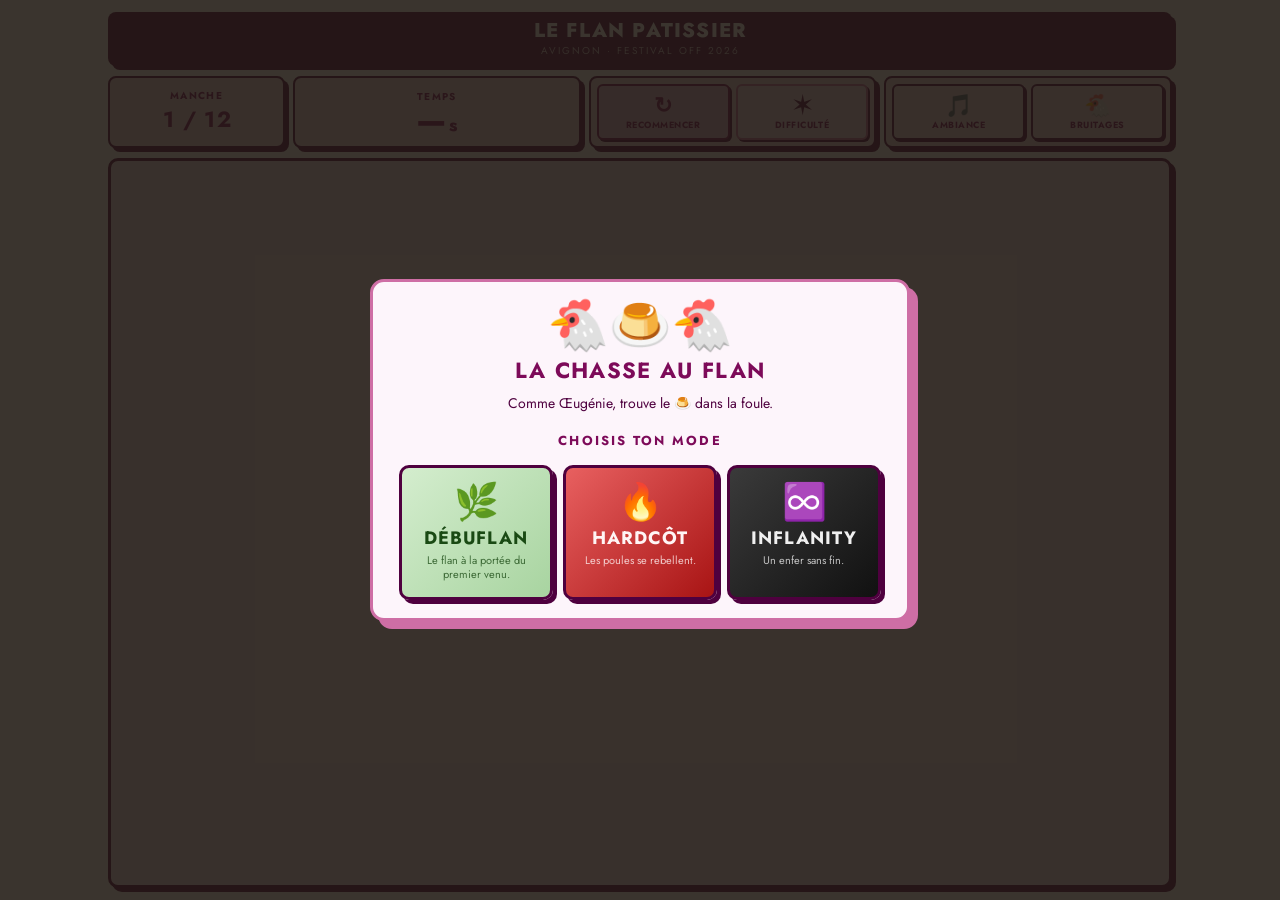
<file: chasse-au-flan.html>
<!doctype html>
<html lang="fr">
<head>
<meta charset="utf-8" />
<meta name="viewport" content="width=device-width, initial-scale=1" />
<title>La Chasse au Flan</title>
<link rel="stylesheet" href="style.css?v=7" />
</head>
<body class="chasse-body">
<main class="stage stage-chasse">

  <header class="chasse-title">
    <div class="ct-line1" id="ch-title-line1"></div>
    <div class="ct-line2" id="ch-title-line2"></div>
  </header>

  <section class="chasse-hud">
    <div class="ch-block">
      <span class="ch-lbl" id="ch-round-label"></span>
      <span class="ch-val"><span id="ch-round">1</span><span id="ch-round-sep"> / <span id="ch-round-total"></span></span></span>
    </div>
    <div class="ch-block big timer" id="ch-timer-block">
      <span class="ch-lbl" id="ch-time-label"></span>
      <span class="ch-val timer-val"><span id="ch-time">—</span><span class="unit" id="ch-time-unit"></span></span>
    </div>
    <div class="ch-block ch-restart-block">
      <button id="restart-btn" class="audio-btn restart-btn-ingame" title="" aria-label="">
        <span class="audio-icon">↻</span>
        <span class="audio-lbl" id="restart-btn-label"></span>
      </button>
      <button id="mode-btn" class="audio-btn mode-btn-ingame" title="" aria-label="">
        <span class="audio-icon">✶</span>
        <span class="audio-lbl" id="mode-btn-label"></span>
      </button>
    </div>
    <div class="ch-block ch-audio-block">
      <button id="ambience-toggle" class="audio-btn" title="" aria-label="" aria-pressed="false">
        <span class="audio-icon">🎵</span>
        <span class="audio-lbl" id="ambience-btn-label"></span>
      </button>
      <button id="sfx-toggle" class="audio-btn" title="" aria-label="" aria-pressed="false">
        <span class="audio-icon">🐔</span>
        <span class="audio-lbl" id="sfx-btn-label"></span>
      </button>
    </div>
  </section>

  <section class="chasse-grid-wrap">
    <div class="chasse-grid" id="ch-grid"></div>
  </section>

  <div class="ch-transition" id="ch-transition"></div>

  <div class="ch-overlay" id="ch-overlay">
    <!-- INTRO -->
    <div class="ch-screen" id="ch-intro">
      <div class="ch-emoji-big">🐔🍮🐔</div>
      <h2 id="intro-title"></h2>
      <p class="ch-lead-short" id="intro-lead"></p>
      <div class="mode-picker">
        <h3 class="mp-title" id="intro-mode-title"></h3>
        <div class="mode-cards">
          <button class="mode-card mc-beginner" data-mode="beginner">
            <div class="mc-icon">🌿</div>
            <div class="mc-info">
              <div class="mc-label" id="mode-beginner-label"></div>
              <div class="mc-sub" id="mode-beginner-sub"></div>
            </div>
          </button>
          <button class="mode-card mc-hardcore" data-mode="hardcore">
            <div class="mc-icon">🔥</div>
            <div class="mc-info">
              <div class="mc-label" id="mode-hardcore-label"></div>
              <div class="mc-sub" id="mode-hardcore-sub"></div>
            </div>
          </button>
          <button class="mode-card mc-infinity" data-mode="infinity">
            <div class="mc-icon">♾️</div>
            <div class="mc-info">
              <div class="mc-label" id="mode-infinity-label"></div>
              <div class="mc-sub" id="mode-infinity-sub"></div>
            </div>
          </button>
        </div>
      </div>
    </div>

    <!-- WIN -->
    <div class="ch-screen" id="ch-win" hidden>
      <div class="ch-emoji-big celebrate">🍮✨</div>
      <h2 id="win-title"></h2>
      <p class="ch-big" id="win-subtitle"></p>
      <div class="ch-invite">
        <div class="invite-line1" id="win-invite-line1"></div>
        <div class="invite-title" id="win-invite-title"></div>
        <div class="invite-meta" id="win-invite-meta"></div>
        <a class="invite-book-btn" href="https://leflanpatissier.fr/billetterie" target="_blank" rel="noopener">Réserver</a>
        <div class="invite-hint" id="win-invite-hint"></div>
      </div>
      <div class="mode-picker">
        <h3 class="mp-title" id="win-mode-title"></h3>
        <div class="mode-cards">
          <button class="mode-card mc-beginner" data-mode="beginner" data-from="win">
            <div class="mc-icon">🌿</div>
            <div class="mc-info"><div class="mc-label" id="mode-win-beginner-label"></div></div>
          </button>
          <button class="mode-card mc-hardcore" data-mode="hardcore" data-from="win">
            <div class="mc-icon">🔥</div>
            <div class="mc-info"><div class="mc-label" id="mode-win-hardcore-label"></div></div>
          </button>
          <button class="mode-card mc-infinity" data-mode="infinity" data-from="win">
            <div class="mc-icon">♾️</div>
            <div class="mc-info"><div class="mc-label" id="mode-win-infinity-label"></div></div>
          </button>
        </div>
      </div>
    </div>

    <!-- LOSE -->
    <div class="ch-screen" id="ch-lose" hidden>
      <div class="ch-emoji-big sad" id="ch-lose-emoji">😶</div>
      <h2 id="ch-lose-title"></h2>
      <p class="ch-big" id="ch-lose-msg"></p>
      <div class="ch-invite consolation">
        <div class="invite-line1" id="lose-invite-line1"></div>
        <div class="invite-title" id="lose-invite-title"></div>
        <div class="invite-meta" id="lose-invite-meta"></div>
        <a class="invite-book-btn" href="https://leflanpatissier.fr/billetterie" target="_blank" rel="noopener">Réserver</a>
        <div class="invite-hint" id="lose-invite-hint"></div>
      </div>
      <div class="mode-picker">
        <h3 class="mp-title" id="lose-mode-title"></h3>
        <div class="mode-cards">
          <button class="mode-card mc-beginner" data-mode="beginner" data-from="lose">
            <div class="mc-icon">🌿</div>
            <div class="mc-info"><div class="mc-label" id="mode-lose-beginner-label"></div></div>
          </button>
          <button class="mode-card mc-hardcore" data-mode="hardcore" data-from="lose">
            <div class="mc-icon">🔥</div>
            <div class="mc-info"><div class="mc-label" id="mode-lose-hardcore-label"></div></div>
          </button>
          <button class="mode-card mc-infinity" data-mode="infinity" data-from="lose">
            <div class="mc-icon">♾️</div>
            <div class="mc-info"><div class="mc-label" id="mode-lose-infinity-label"></div></div>
          </button>
        </div>
      </div>
    </div>
  </div>

</main>
<script src="js/audio.js?v=7"></script>
<script src="js/wordings.js?v=7"></script>
<script src="js/chasse.js?v=7"></script>
</body>
</html>
</file>
<file: style.css>
@import url('https://fonts.googleapis.com/css2?family=Jost:wght@300;400;500;600;700;800;900&display=swap');

:root {
  /* Fond */
  --paper:   #fdf5fb;   /* blanc rosé très pâle */
  --paper-2: #f3e2ef;   /* rose pâle (blocs HUD, fonds secondaires) */
  --paper-3: #e5c6dc;   /* rose moyen (bordures subtiles) */

  /* Encre / texte */
  --ink:      #4f003f;  /* violet foncé */
  --ink-soft: #7d0a59;  /* violet moyen */

  /* Accent rose */
  --rose:      #ce6ea5; /* rose principal */
  --rose-soft: #f0d5e9; /* rose très pâle */
  --rose-mid:  #e2b5d4; /* rose pâle médium */
  --rose-dark: #b05490; /* rose-violet */

  /* HUD spécifique */
  --hud-bg:   #f1d3e3;  /* fond des blocs manche/temps */

  /* Ombres */
  --shadow-block: 4px 4px 0 var(--ink);
}

* { box-sizing: border-box; }
html, body { margin: 0; padding: 0; height: 100%; }

body {
  font-family: 'Jost', Helvetica, Arial, Lucida, sans-serif;
  background: var(--paper);
  color: var(--ink);
  background-image:
    radial-gradient(ellipse at 15% 10%, rgba(206, 110, 165, 0.12) 0, transparent 45%),
    radial-gradient(ellipse at 85% 90%, rgba(79, 0, 63, 0.07) 0, transparent 45%),
    repeating-linear-gradient(45deg, transparent 0 30px, rgba(79, 0, 63, 0.012) 30px 31px);
  line-height: 1.5;
}

/* ============================================================
   ============================================================ */

.chasse-body {
  --intensity: 0;
  background: white;
  min-height: 100vh;
  height: 100vh;
  max-height: 100vh;
  overflow: hidden;
  transition: background 0.6s linear;
  /* Curseur patte de poulet */
  cursor: url('data:image/svg+xml;utf8,<svg xmlns="http://www.w3.org/2000/svg" width="32" height="32" viewBox="0 0 32 32"><g stroke="black" stroke-width="2.2" fill="%23ce6ea5" stroke-linecap="round" stroke-linejoin="round"><circle cx="16" cy="22" r="2.5"/><line x1="16" y1="22" x2="6" y2="11"/><line x1="16" y1="22" x2="16" y2="5"/><line x1="16" y1="22" x2="26" y2="11"/><line x1="16" y1="22" x2="16" y2="30"/></g></svg>') 16 22, pointer;
}
.chasse-body .ch-cell, .chasse-body .ch-btn, .chasse-body button, .chasse-body a {
  cursor: url('data:image/svg+xml;utf8,<svg xmlns="http://www.w3.org/2000/svg" width="36" height="36" viewBox="0 0 32 32"><g stroke="black" stroke-width="2.2" fill="%237d0a59" stroke-linecap="round" stroke-linejoin="round"><circle cx="16" cy="22" r="2.8"/><line x1="16" y1="22" x2="5" y2="9"/><line x1="16" y1="22" x2="16" y2="3"/><line x1="16" y1="22" x2="27" y2="9"/><line x1="16" y1="22" x2="16" y2="31"/></g></svg>') 16 22, pointer;
}

.stage-chasse {
  max-width: 1100px;
  height: 100vh;
  height: 100dvh;
  max-height: 100dvh;
  padding: 12px 18px 12px;
  display: grid;
  grid-template-rows: auto auto 1fr;
  gap: 10px;
  overflow: hidden;
  margin: 0 auto;
}

.chasse-title {
  text-align: center;
  padding: 8px 14px;
  background: var(--ink);
  color: white;
  border-radius: 8px;
  box-shadow: var(--shadow-block);
  flex-shrink: 0;
}
.ct-line1 {
  font-size: 20px;
  text-transform: uppercase;
  color: white;
  font-weight: 800;
  line-height: 1.1;
  letter-spacing: 0.06em;
}
.ct-line2 {
  font-size: 10px;
  text-transform: uppercase;
  letter-spacing: 0.2em;
  color: rgba(255, 255, 255, 0.75);
  margin-top: 1px;
}

.chasse-hud {
  display: grid;
  grid-template-columns: 0.8fr 1.3fr 1.3fr 1.3fr;
  gap: 8px;
  align-items: stretch;
  flex-shrink: 0;
}

.ch-block {
  background: var(--hud-bg);
  border: 2px solid var(--ink);
  border-radius: 8px;
  padding: 6px 12px;
  display: flex;
  flex-direction: column;
  align-items: center;
  justify-content: center;
  text-align: center;
  box-shadow: var(--shadow-block);
}
.ch-block.big { padding: 8px; }

/* Bloc des boutons audio (à droite du timer) */
.ch-audio-block, .ch-restart-block {
  flex-direction: row !important;
  gap: 6px;
  padding: 6px !important;
}
.ch-restart-block .audio-btn,
.ch-audio-block .audio-btn { width: 100%; }
.restart-btn-ingame {
  background: var(--rose-mid) !important;
  color: var(--ink) !important;
  border-color: var(--ink-soft) !important;
}
.restart-btn-ingame:hover { background: var(--ink-soft) !important; color: var(--paper) !important; }
.restart-btn-ingame .audio-icon { color: var(--ink-soft); }
.restart-btn-ingame:hover .audio-icon { color: var(--paper); }

.mode-btn-ingame {
  background: var(--rose-soft) !important;
  color: var(--ink) !important;
  border-color: var(--rose) !important;
}
.mode-btn-ingame:hover { background: var(--rose) !important; color: var(--paper) !important; }
.audio-btn {
  flex: 1;
  min-width: 0;
  display: flex;
  flex-direction: column;
  align-items: center;
  justify-content: center;
  gap: 2px;
  background: var(--hud-bg);
  color: var(--ink);
  border: 2px solid var(--ink);
  border-radius: 6px;
  cursor: pointer;
  font-family: inherit;
  font-weight: bold;
  padding: 6px 4px;
  text-decoration: none;
  transition: transform 0.1s, background 0.2s;
  box-shadow: 2px 2px 0 var(--ink);
  min-height: 56px;
}
.audio-btn:hover {
  background: var(--rose-soft);
  transform: translate(-1px, -1px);
  box-shadow: 3px 3px 0 var(--ink);
}
.audio-btn:active { transform: translate(2px, 2px); box-shadow: 0 0 0 var(--ink); }
.audio-btn .audio-icon { font-size: 22px; line-height: 1; }
.audio-btn .audio-lbl {
  font-size: 9px;
  text-transform: uppercase;
  letter-spacing: 0.06em;
  color: var(--ink-soft);
  font-weight: bold;
  white-space: nowrap;
}
.audio-btn.muted {
  background: var(--rose-mid);
  opacity: 0.85;
}
.audio-btn.muted .audio-lbl { color: var(--ink-soft); }

@media (max-width: 720px) {
  /* Stage mobile : remplit littéralement tout l'écran via position fixed */
  .stage-chasse {
    position: fixed;
    inset: 0;
    margin: 0;
    padding: 4px;
    gap: 4px;
    max-width: none;
    width: 100vw;
    height: 100vh;
    height: 100dvh;
    max-height: 100dvh;
  }
  .chasse-body { overflow: hidden; }

  /* Titre compact */
  .chasse-title { padding: 4px 10px; }
  .ct-line1 { font-size: 16px; }
  .ct-line2 { font-size: 8px; letter-spacing: 0.15em; }

  /* HUD mobile : 2 lignes — ligne 1 (Manche / Temps) + ligne 2 (Restart / Audio) */
  .chasse-hud {
    display: grid;
    grid-template-columns: repeat(6, 1fr);
    grid-template-rows: auto auto;
    grid-template-areas:
      "manche manche temps temps temps temps"
      "restart restart restart audio audio audio";
    gap: 4px;
  }
  .chasse-hud > .ch-block:nth-child(1) { grid-area: manche; }
  .chasse-hud > .ch-block:nth-child(2) { grid-area: temps; }
  .chasse-hud > .ch-restart-block { grid-area: restart; }
  .chasse-hud > .ch-audio-block { grid-area: audio; }
  .ch-block { padding: 4px 6px; }
  .ch-lbl { font-size: 8px; letter-spacing: 0.05em; }
  .ch-val { font-size: 14px; }
  .ch-block.timer .timer-val { font-size: 22px; }
  .ch-block.timer .unit { font-size: 12px; }

  /* Boutons audio mobile : icône seule, plus petits */
  .audio-btn { min-height: 40px; padding: 4px 2px; }
  .audio-btn .audio-icon { font-size: 19px; }
  .audio-btn .audio-lbl { display: none; }
  .ch-audio-block, .ch-restart-block { gap: 4px; padding: 4px !important; }

  /* Grille : prend toute la largeur mobile, pas d'ombres qui débordent */
  .chasse-grid-wrap {
    padding: 4px;
    border-width: 2px;
    border-radius: 6px;
    box-shadow: none;
  }
  .chasse-grid { gap: 2px; }
  .ch-cell { border-radius: 3px; border-width: 1px; }

  /* Pas d'ombres extérieures sur mobile : elles débordent de l'écran */
  .chasse-title, .ch-block { box-shadow: none; }
}

@media (max-width: 480px) {
  .stage-chasse { padding: 3px 3px 4px; gap: 3px; }
  .ct-line1 { font-size: 14px; }
  .ct-line2 { font-size: 7px; }
  .chasse-title { padding: 3px 8px; }
  .chasse-hud {
    grid-template-columns: repeat(6, 1fr);
    gap: 3px;
  }
  .ch-block { padding: 3px 4px; }
  .ch-lbl { font-size: 7px; }
  .ch-val { font-size: 12px; }
  .ch-block.timer .timer-val { font-size: 18px; }
  .ch-block.timer .unit { font-size: 10px; }
  .audio-btn .audio-icon { font-size: 16px; }
  .audio-btn { min-height: 36px; }
  .chasse-grid-wrap { padding: 3px; }
  .chasse-grid { gap: 2px; }
}

/* Écrans intro / win / lose en mobile : tout tient SANS scroll */
@media (max-width: 720px) {
  .ch-overlay {
    padding: 4px;
    align-items: flex-start;
    justify-content: center;
    overflow-y: auto;
    padding-bottom: 24px;
  }
  .ch-screen {
    padding: 8px 10px;
    max-height: calc(100dvh - 8px);
    max-height: calc(100vh - 8px);
    overflow-y: auto;
    box-shadow: 2px 2px 0 var(--rose);
    width: 100%;
    border-width: 2px;
  }
  .ch-screen h2 {
    font-size: 13px;
    margin: 0 0 2px;
    letter-spacing: 0.02em;
    white-space: nowrap;
  }
  .ch-screen p { font-size: 10px; line-height: 1.25; margin: 2px 0; }
  /* "Tu as trouvé le flan." redondant avec "Bravo !" → caché en mobile */
  .ch-screen .ch-big { display: none; }
  .ch-emoji-big { font-size: 24px; margin: 0; }
  .ch-lead-short { font-size: 10px; margin: 2px 0 4px; line-height: 1.3; }

  /* Invitations win/lose : ultra compact */
  .ch-invite { padding: 5px 8px; margin: 3px auto 1px; border-radius: 5px; }
  .invite-line1 { font-size: 7px; margin-bottom: 1px; letter-spacing: 0.08em; }
  .invite-title { font-size: 12px; margin: 1px 0 3px; letter-spacing: 0; }
  .invite-meta { font-size: 9px; line-height: 1.25; }
  .invite-meta strong { font-size: 10px; }
  .invite-meta .invite-author { display: none; } /* trop long en mobile */
  .invite-hint { font-size: 8px; margin-top: 2px; line-height: 1.2; }

  /* Encart victory stats : encore plus compact */
  .victory-stats { padding: 4px 8px; margin: 2px auto 2px; }
  .victory-stats .vs-record { font-size: 10px; margin-bottom: 2px; }
  .victory-stats .vs-row { font-size: 10px; }
  .victory-stats .vs-row strong { font-size: 12px; }
  .victory-stats .vs-medal { font-size: 20px; top: -10px; right: -6px; }

  /* Mode picker mobile : ultra compact */
  .mode-picker { margin-top: 4px; }
  .mp-title { font-size: 8px; margin: 0 0 3px; letter-spacing: 0.1em; }
  .mode-cards { gap: 3px; }
  .mode-card {
    min-height: 34px;
    padding: 4px 10px;
    gap: 8px;
    box-shadow: 2px 2px 0 var(--ink);
    border-width: 2px;
    border-radius: 6px;
  }
  .mode-card .mc-icon { font-size: 18px; }
  .mode-card .mc-label { font-size: 12px; }
  .mode-card .mc-sub { font-size: 8px; line-height: 1.2; }

  /* Actions (Hub) */
  .ch-actions { margin-top: 4px; }
  .ch-btn { padding: 5px 12px; font-size: 9px; }
}

/* Très petits écrans (iPhone SE etc.) */
@media (max-width: 380px) {
  .ch-screen { padding: 10px; }
  .ch-screen h2 { font-size: 17px; margin: 0 0 4px; }
  .ch-emoji-big { font-size: 32px; }
  .ch-lead-short { font-size: 12px; margin: 3px 0 6px; }
  .mode-card { min-height: 44px; padding: 6px 10px; gap: 10px; }
  .mode-card .mc-icon { font-size: 22px; }
  .mode-card .mc-label { font-size: 13px; }
  .mode-card .mc-sub { font-size: 10px; }
  .mp-title { margin-bottom: 6px; }
}
.ch-block.timer .timer-val {
  font-size: 32px;
  font-weight: 800;
  font-variant-numeric: tabular-nums;
  color: var(--ink-soft);
  line-height: 1;
}
.ch-block.timer .unit { font-size: 18px; margin-left: 2px; }
.ch-block.urgent .timer-val { color: var(--ink-soft); animation: urgent-pulse 0.35s ease-in-out infinite; }
@keyframes urgent-pulse {
  0%, 100% { transform: scale(1); }
  50% { transform: scale(1.08); }
}
.ch-block.urgent { animation: urgent-bg 0.35s ease-in-out infinite; }
@keyframes urgent-bg {
  0%, 100% { background: var(--hud-bg); }
  50% { background: var(--rose-mid); }
}

.ch-lbl {
  font-size: 10px;
  text-transform: uppercase;
  letter-spacing: 0.14em;
  color: var(--ink-soft);
  font-weight: bold;
}
.ch-val {
  font-size: 22px;
  font-weight: bold;
  font-variant-numeric: tabular-nums;
  color: var(--ink-soft);
}

.chasse-grid-wrap {
  background: var(--paper-2);
  border: 3px solid var(--ink);
  border-radius: 10px;
  padding: 10px;
  box-shadow: var(--shadow-block);
  min-height: 0;
  min-width: 0;
  display: grid;
  grid-template-rows: minmax(0, 1fr);
  grid-template-columns: minmax(0, 1fr);
  overflow: hidden;
}
.chasse-grid {
  align-self: stretch;
  justify-self: stretch;
}

.chasse-grid {
  display: grid;
  gap: 4px;
  width: 100%;
  height: 100%;
  transition: opacity 0.25s ease;
}

/* Tremblement progressif de la grille — plus calme */
.chasse-grid-wrap {
  animation: grid-quake 0.32s linear infinite;
}
@keyframes grid-quake {
  0%   { transform: translate(0, 0); }
  25%  { transform: translate(calc(var(--intensity, 0) * -1.8px), calc(var(--intensity, 0) * 1px)); }
  50%  { transform: translate(calc(var(--intensity, 0) * 1.8px), calc(var(--intensity, 0) * -1px)); }
  75%  { transform: translate(calc(var(--intensity, 0) * -1px), calc(var(--intensity, 0) * 1.4px)); }
  100% { transform: translate(0, 0); }
}

/* Fondu entre niveaux */
body.ch-fading .chasse-grid-wrap,
body.ch-fading .chasse-hud {
  opacity: 0.15;
  transition: opacity 0.2s ease;
}

.ch-cell {
  background: var(--paper);
  border: 1px solid var(--ink-soft);
  border-radius: 5px;
  font-family: inherit;
  cursor: pointer;
  display: flex;
  align-items: center;
  justify-content: center;
  font-size: var(--cell-font, 22px);
  line-height: 1;
  padding: 0;
  user-select: none;
  min-width: 0;
  min-height: 0;
  transition: transform 0.1s, background 0.15s;
  animation: cell-float 3s ease-in-out infinite;
}

@keyframes cell-float {
  0%, 100% { transform: translateY(0); }
  50% { transform: translateY(-2px); }
}

.ch-cell:hover {
  background: var(--rose-soft);
  transform: scale(1.15) translateY(-2px);
  z-index: 5;
}

.ch-cell.found {
  background: var(--rose-dark);
  animation: found-pop 0.7s ease;
}
@keyframes found-pop {
  0% { transform: scale(1); }
  40% { transform: scale(1.6) rotate(-10deg); background: var(--rose); }
  100% { transform: scale(1.3) rotate(0); background: var(--rose-dark); }
}

.ch-cell.wrong {
  background: var(--rose-mid);
  animation: wrong-shake 0.35s ease;
}
@keyframes wrong-shake {
  0%, 100% { transform: translateX(0); }
  25% { transform: translateX(-4px); }
  75% { transform: translateX(4px); }
}

/* Mutation : la case fait scale 0 puis change d'emoji */
.ch-cell.mutating {
  animation: cell-mutate 0.32s ease;
}
@keyframes cell-mutate {
  0%, 100% { transform: scale(1); }
  45% { transform: scale(0.1); opacity: 0.6; }
  55% { transform: scale(0.1); opacity: 0.6; }
}

/* Swap : la case flip sur Y, échange l'emoji au milieu */
.ch-cell.swapping {
  animation: cell-swap 0.4s ease;
}
@keyframes cell-swap {
  0%, 100% { transform: rotateY(0); }
  50% { transform: rotateY(90deg); }
}

/* Confettis (victoire) */
.confetti {
  position: fixed;
  top: -50px;
  font-size: 32px;
  pointer-events: none;
  z-index: 10001;
  animation: confetti-fall linear forwards;
  user-select: none;
}
@keyframes confetti-fall {
  0% { transform: translateY(0) rotate(0deg) translateX(0); opacity: 1; }
  50% { transform: translateY(50vh) rotate(360deg) translateX(20px); opacity: 1; }
  100% { transform: translateY(115vh) rotate(720deg) translateX(-20px); opacity: 0.5; }
}

/* Splat flan (défaite) */
.splat-flan {
  position: fixed;
  left: 50%;
  top: 50%;
  font-size: 220px;
  z-index: 10001;
  pointer-events: none;
  animation: splat-fall 1.4s cubic-bezier(0.6, 0, 0.4, 1) forwards;
  filter: drop-shadow(0 10px 20px rgba(0,0,0,0.5));
  line-height: 1;
}
@keyframes splat-fall {
  0% { transform: translate(-50%, -180vh) rotate(-180deg) scale(0.5); }
  55% { transform: translate(-50%, -50%) rotate(-10deg) scale(1.2); }
  62% { transform: translate(-50%, -42%) scale(1.5, 0.6) rotate(0); }
  72% { transform: translate(-50%, -42%) scale(1.7, 0.4) rotate(0); }
  100% { transform: translate(-50%, -42%) scale(1.9, 0.25) rotate(0); opacity: 0.85; }
}

/* Onde de choc */
.splat-wave {
  position: fixed;
  left: 50%;
  top: 50%;
  width: 20px;
  height: 20px;
  border-radius: 50%;
  background: transparent;
  border: 4px solid var(--ink-soft);
  pointer-events: none;
  z-index: 10000;
  transform: translate(-50%, -50%);
  animation: splat-ripple 0.8s ease-out forwards;
}
@keyframes splat-ripple {
  0% { width: 20px; height: 20px; opacity: 1; border-width: 6px; }
  100% { width: 600px; height: 600px; opacity: 0; border-width: 1px; }
}

/* Picker de mode (mobile-first : cartes empilées) */
.mode-picker {
  margin-top: 16px;
  text-align: center;
}
.mp-title {
  font-size: 12px;
  text-transform: uppercase;
  letter-spacing: 0.16em;
  color: var(--ink-soft);
  font-weight: bold;
  margin: 0 0 12px 0;
}
.mode-cards {
  display: flex;
  flex-direction: column;
  gap: 8px;
}
.mode-card {
  display: flex;
  flex-direction: row;
  align-items: center;
  justify-content: flex-start;
  text-align: left;
  gap: 14px;
  padding: 12px 16px;
  border: 2.5px solid var(--ink);
  border-radius: 10px;
  cursor: pointer;
  font-family: inherit;
  text-decoration: none;
  transition: transform 0.12s, box-shadow 0.12s;
  box-shadow: 3px 3px 0 var(--ink);
  min-height: 64px;
  width: 100%;
  position: relative;
}
.mode-card .mc-medal {
  position: absolute;
  top: -10px;
  right: -8px;
  font-size: 24px;
  filter: drop-shadow(2px 2px 0 var(--ink));
  pointer-events: none;
  z-index: 2;
}
.mode-card .mc-record {
  position: absolute;
  bottom: 4px;
  right: 10px;
  font-size: 10px;
  font-weight: 600;
  opacity: 0.75;
  font-variant-numeric: tabular-nums;
  pointer-events: none;
}

/* Stats de victoire */
.victory-stats {
  margin: 8px auto 4px;
  padding: 10px 14px;
  background: var(--paper);
  border: 2px dashed var(--ink-soft);
  border-radius: 6px;
  max-width: 320px;
  position: relative;
}
.victory-stats .vs-record {
  font-size: 13px;
  font-weight: 700;
  text-transform: uppercase;
  color: var(--ink-soft);
  text-align: center;
  margin-bottom: 6px;
  letter-spacing: 0.04em;
}
.victory-stats .vs-row {
  display: flex;
  justify-content: space-between;
  align-items: center;
  font-size: 13px;
}
.victory-stats .vs-row strong {
  font-size: 16px;
  font-weight: 700;
  color: var(--ink-soft);
  font-variant-numeric: tabular-nums;
}
.victory-stats .vs-medal {
  position: absolute;
  top: -16px;
  right: -10px;
  font-size: 32px;
  filter: drop-shadow(3px 3px 0 var(--ink));
}

@media (max-width: 720px) {
  .mode-card .mc-medal { font-size: 20px; top: -8px; right: -6px; }
  .mode-card .mc-record { font-size: 9px; bottom: 3px; right: 8px; }
  .victory-stats { padding: 6px 10px; margin: 4px auto 2px; }
  .victory-stats .vs-record { font-size: 11px; margin-bottom: 3px; }
  .victory-stats .vs-row { font-size: 11px; }
  .victory-stats .vs-row strong { font-size: 13px; }
  .victory-stats .vs-medal { font-size: 24px; top: -12px; right: -8px; }
}
.mode-card:hover { transform: translate(-2px, -2px); box-shadow: 5px 5px 0 var(--ink); }
.mode-card:active { transform: translate(2px, 2px); box-shadow: 1px 1px 0 var(--ink); }
.mode-card .mc-icon {
  font-size: 32px;
  line-height: 1;
  flex-shrink: 0;
}
.mode-card .mc-info {
  display: flex;
  flex-direction: column;
  gap: 1px;
  flex: 1;
  min-width: 0;
}
.mode-card .mc-label {
  font-size: 17px;
  font-weight: 700;
  text-transform: uppercase;
  letter-spacing: 0.05em;
  white-space: nowrap;
}
.mode-card .mc-sub {
  font-size: 12px;
  opacity: 0.78;
  line-height: 1.3;
}

/* Desktop : 3 colonnes verticales */
@media (min-width: 721px) {
  .mode-picker { margin-top: 18px; }
  .mp-title { font-size: 13px; margin-bottom: 14px; }
  .mode-cards {
    display: grid;
    grid-template-columns: 1fr 1fr 1fr;
    gap: 10px;
  }
  .mode-card {
    flex-direction: column;
    align-items: center;
    justify-content: center;
    text-align: center;
    gap: 5px;
    padding: 16px 10px;
    min-height: 110px;
    border-width: 3px;
    box-shadow: 4px 4px 0 var(--ink);
  }
  .mode-card .mc-info { align-items: center; gap: 2px; }
  .mode-card .mc-icon { font-size: 36px; }
  .mode-card .mc-label { font-size: 18px; }
  .mode-card .mc-sub { font-size: 11px; text-align: center; }
}

.mode-card.mc-beginner {
  background: linear-gradient(135deg, #d4edce 0%, #a8d4a0 100%);
  color: #1a4a14;
}
.mode-card.mc-hardcore {
  background: linear-gradient(135deg, #e86060 0%, #a81414 100%);
  color: #fff5f5;
}
.mode-card.mc-infinity {
  background: linear-gradient(135deg, #3a3a3a 0%, #111111 100%);
  color: #f0f0f0;
}

/* Thème global selon le mode */
body.mode-beginner.chasse-body {
  background: white;
}

body.mode-hardcore.chasse-body {
  background: white;
}
body.mode-infinity.chasse-body {
  background: white;
}

/* Flan projectile : lancé sur la case cible */
.flan-projectile {
  position: fixed;
  font-size: 80px;
  pointer-events: none;
  z-index: 9999;
  line-height: 1;
  filter: drop-shadow(4px 6px 0 rgba(0,0,0,0.4));
  transform-origin: center;
}

/* Feux d'artifice : œuf qui monte */
.fw-egg {
  position: fixed;
  pointer-events: none;
  z-index: 10000;
  line-height: 1;
  filter: drop-shadow(0 0 10px rgba(245, 201, 69, 0.8)) drop-shadow(3px 4px 0 rgba(0,0,0,0.4));
}
.fw-trail {
  position: fixed;
  pointer-events: none;
  z-index: 9999;
  line-height: 1;
  transform: translate(-50%, -50%);
}
.fw-particle {
  position: fixed;
  pointer-events: none;
  z-index: 10000;
  line-height: 1;
}

/* Flan dégoulinant */
.flan-drip {
  position: fixed;
  pointer-events: none;
  z-index: 9999;
  line-height: 1;
  user-select: none;
}

/* Shake d'écran à l'impact du splat */
body.screen-shake { animation: body-shake 0.45s ease-in-out; }
@keyframes body-shake {
  0%, 100% { transform: translate(0, 0); }
  15% { transform: translate(-10px, 8px); }
  30% { transform: translate(10px, -8px); }
  45% { transform: translate(-8px, -6px); }
  60% { transform: translate(8px, 6px); }
  75% { transform: translate(-6px, 4px); }
  90% { transform: translate(6px, -2px); }
}

/* Note : font-size dynamique calculé en JS via --cell-font */

/* Teinte progressive : plus on avance, plus le fond ressemble à un flan
   (jaune-beige), ce qui brouille le contraste de couleur du 🍮 cible. */
.chasse-grid[data-tint="1"] .ch-cell { background: #fef3d0; }
.chasse-grid[data-tint="2"] .ch-cell { background: #fde9a5; }
.chasse-grid[data-tint="3"] .ch-cell {
  background: linear-gradient(135deg, #fde9a5 0%, #f5c0b5 100%);
}
.chasse-grid[data-tint="3"] {
  background: #c8a060;
  padding: 4px;
  border-radius: 6px;
}

/* ===== Overlay (intro / win / lose) ===== */
.ch-overlay {
  position: fixed;
  inset: 0;
  z-index: 1000;
  background: rgba(31, 24, 18, 0.88);
  display: flex;
  align-items: center;
  justify-content: center;
  padding: 20px;
  overflow-y: auto;
}
.ch-overlay[hidden] { display: none; }

.ch-screen {
  max-width: 540px;
  width: 100%;
  background: var(--paper);
  border: 3px solid var(--rose);
  border-radius: 14px;
  padding: 18px 26px;
  text-align: center;
  box-shadow: 8px 8px 0 var(--rose);
  animation: ch-screen-in 0.5s ease;
  max-height: 96vh;
  max-height: 96dvh;
  overflow: hidden;
}
@keyframes ch-screen-in {
  from { opacity: 0; transform: translateY(20px) scale(0.95); }
  to { opacity: 1; transform: translateY(0) scale(1); }
}

.ch-screen[hidden] { display: none; }

.ch-screen h2 {
  margin: 4px 0 6px;
  font-size: 22px;
  font-weight: 700;
  color: var(--ink-soft);
  text-transform: uppercase;
  letter-spacing: 0.06em;
}

.ch-screen p { font-size: 14px; line-height: 1.45; margin: 4px 0; }
.ch-screen .ch-big { font-size: 16px; font-weight: bold; }

.ch-emoji-big {
  font-size: 50px;
  line-height: 1;
  margin-bottom: 2px;
  animation: emoji-pop 0.6s ease;
}
.ch-emoji-big.celebrate { animation: emoji-celebrate 1.8s ease infinite; }
.ch-emoji-big.sad { animation: emoji-sad 1.8s ease infinite; }
@keyframes emoji-pop {
  from { transform: scale(0.4); opacity: 0; }
  to { transform: scale(1); opacity: 1; }
}
@keyframes emoji-celebrate {
  0%, 100% { transform: rotate(-8deg) scale(1); }
  50% { transform: rotate(8deg) scale(1.15); }
}
@keyframes emoji-sad {
  0%, 100% { transform: translateY(0); }
  50% { transform: translateY(6px); }
}

.ch-rules {
  text-align: left;
  margin: 14px auto;
  padding-left: 22px;
  max-width: 440px;
  font-size: 14px;
  line-height: 1.7;
}
.ch-rules li { margin: 6px 0; }

.ch-btn {
  display: inline-block;
  background: var(--paper-2);
  color: var(--ink);
  border: 2px solid var(--ink);
  padding: 14px 26px;
  font-family: inherit;
  font-weight: bold;
  font-size: 15px;
  letter-spacing: 0.1em;
  text-transform: uppercase;
  border-radius: 6px;
  cursor: pointer;
  text-decoration: none;
  transition: all 0.15s;
  box-shadow: 4px 4px 0 var(--ink);
}
.ch-btn:hover { transform: translate(-1px, -1px); box-shadow: 5px 5px 0 var(--ink); background: var(--rose-soft); }
.ch-btn:active { transform: translate(2px, 2px); box-shadow: 2px 2px 0 var(--ink); }
.ch-btn.primary { background: var(--ink-soft); color: var(--paper); border-color: var(--ink); }
.ch-btn.primary:hover { background: #ec7964; }

.ch-actions { display: flex; gap: 10px; justify-content: center; margin-top: 18px; flex-wrap: wrap; }

/* Carte invitation (win / lose) */
.ch-invite {
  margin: 10px auto 4px;
  padding: 12px 16px;
  background: var(--ink);
  color: var(--paper);
  border-radius: 8px;
  border: 2px dashed var(--rose);
  text-align: center;
  max-width: 420px;
}
.ch-invite.consolation { border-color: var(--rose); }
.invite-line1 {
  font-size: 11px;
  text-transform: uppercase;
  letter-spacing: 0.18em;
  color: var(--rose);
  margin-bottom: 6px;
}
.ch-invite.consolation .invite-line1 { color: var(--rose); }
.invite-title {
  font-size: 22px;
  font-weight: 700;
  text-transform: uppercase;
  color: var(--paper);
  margin: 6px 0 0;
  letter-spacing: 0.05em;
}
.invite-meta { font-size: 13px; line-height: 1.6; color: var(--paper-3); }
.invite-book-btn {
  display: inline-block;
  margin: 10px auto 4px;
  padding: 8px 20px;
  background: var(--rose);
  color: var(--paper);
  font-size: 14px;
  font-weight: 700;
  text-transform: uppercase;
  letter-spacing: 0.1em;
  border-radius: 6px;
  text-decoration: none;
}
.invite-book-btn:hover { opacity: 0.85; }
.invite-hint {
  margin-top: 8px;
  font-size: 11px;
  color: var(--paper-3);
}

/* Bulles de texte comiques qui flashent */
.bubble-text {
  position: fixed;
  z-index: 800;
  background: var(--rose-soft);
  color: var(--ink);
  padding: 6px 14px;
  border-radius: 18px;
  font-weight: bold;
  font-style: italic;
  pointer-events: none;
  animation: bubble-pop 0.6s cubic-bezier(0.34, 1.7, 0.64, 1) forwards;
  white-space: nowrap;
  box-shadow: 3px 3px 0 var(--rose);
  transform: rotate(var(--tilt, 0deg));
}
@keyframes bubble-pop {
  0% { opacity: 0; transform: scale(0.2) rotate(var(--tilt, 0deg)); }
  25% { opacity: 1; transform: scale(1.25) rotate(var(--tilt, 0deg)); }
  55% { opacity: 1; transform: scale(1) rotate(var(--tilt, 0deg)); }
  100% { opacity: 0; transform: scale(1.15) rotate(var(--tilt, 0deg)) translateY(-12px); }
}

/* Coq géant cocorico plein écran */
.giant-rooster {
  position: fixed;
  inset: 0;
  z-index: 900;
  display: flex;
  flex-direction: column;
  align-items: center;
  justify-content: center;
  pointer-events: none;
  background: radial-gradient(circle, rgba(245,201,69,0.4) 0%, transparent 65%);
  animation: gr-bg-flash 0.85s ease-out forwards;
}
.gr-cock {
  font-size: 280px;
  line-height: 1;
  filter: drop-shadow(8px 12px 0 rgba(0,0,0,0.6));
  animation: gr-cock-pop 0.85s cubic-bezier(0.34, 1.6, 0.64, 1) both;
}
.gr-text {
  font-size: 48px;
  font-weight: 800;
  text-transform: uppercase;
  color: var(--paper);
  text-shadow: 4px 4px 0 var(--ink-soft), -2px -2px 0 var(--ink);
  margin-top: 16px;
  letter-spacing: 0.1em;
  animation: gr-text-pop 0.85s cubic-bezier(0.34, 1.6, 0.64, 1) both;
  animation-delay: 0.1s;
}
@keyframes gr-cock-pop {
  0% { transform: scale(0.2) rotate(-25deg); opacity: 0; }
  35% { transform: scale(1.35) rotate(8deg); opacity: 1; }
  60% { transform: scale(1) rotate(0); }
  100% { transform: scale(1.25) rotate(0); opacity: 0; }
}
@keyframes gr-text-pop {
  0% { transform: scale(0); opacity: 0; }
  50% { transform: scale(1.2); opacity: 1; }
  100% { transform: scale(1) translateY(-12px); opacity: 0; }
}
@keyframes gr-bg-flash {
  0%, 100% { background-color: transparent; }
  30% { background-color: rgba(245,201,69,0.45); }
}

/* Bannières de réaction (BRAVO / RATÉ / VITE) */
.reaction-banner {
  position: fixed;
  top: 32%;
  left: 50%;
  font-size: 84px;
  font-weight: 800;
  text-transform: uppercase;
  letter-spacing: 0.08em;
  white-space: nowrap;
  pointer-events: none;
  z-index: 1100;
  animation: reaction-pop 0.65s cubic-bezier(0.34, 1.8, 0.64, 1) forwards;
}
.reaction-green { color: var(--rose-dark); text-shadow: 5px 5px 0 var(--ink), -1px -1px 0 white; }
.reaction-red { color: var(--ink-soft); text-shadow: 5px 5px 0 var(--ink), -1px -1px 0 white; }
.reaction-orange { color: var(--rose); text-shadow: 5px 5px 0 var(--ink), -1px -1px 0 white; }
@keyframes reaction-pop {
  0% { transform: translateX(-50%) scale(0.2) rotate(-12deg); opacity: 0; }
  20% { transform: translateX(-50%) scale(1.45) rotate(6deg); opacity: 1; }
  55% { transform: translateX(-50%) scale(1) rotate(0); opacity: 1; }
  100% { transform: translateX(-50%) scale(1.3) rotate(0) translateY(-30px); opacity: 0; }
}

/* Faune SPECTACULAIRE : plumes énormes, poule géante, œufs qui splashent */
.wildlife {
  position: fixed;
  pointer-events: none;
  z-index: 9999;
  user-select: none;
  line-height: 1;
  will-change: transform;
}

/* Têtes de poule qui tombent — 4 variantes d'animation drôles */
.head {
  top: -90px;
  filter: drop-shadow(3px 5px 0 rgba(0,0,0,0.3));
  animation-timing-function: linear;
  animation-fill-mode: forwards;
}

/* 1) Chute droite avec rotation lente */
.head.straight {
  animation-name: head-straight;
}
@keyframes head-straight {
  0% { transform: translateY(0) rotate(var(--rot-start, 0deg)); opacity: 1; }
  100% { transform: translateY(115vh) translateX(var(--drift, 0px)) rotate(var(--rot-end, 720deg)); opacity: 0.7; }
}

/* 2) Zigzag horizontal pendant la chute */
.head.zigzag { animation-name: head-zigzag; }
@keyframes head-zigzag {
  0%   { transform: translateY(0) translateX(0) rotate(0); }
  20%  { transform: translateY(20vh) translateX(120px) rotate(180deg); }
  40%  { transform: translateY(40vh) translateX(-120px) rotate(360deg); }
  60%  { transform: translateY(60vh) translateX(120px) rotate(540deg); }
  80%  { transform: translateY(80vh) translateX(-100px) rotate(720deg); }
  100% { transform: translateY(115vh) translateX(0) rotate(900deg); opacity: 0.7; }
}

/* 3) Looping : monte un peu en haut puis redescend en faisant un cercle */
.head.loop { animation-name: head-loop; }
@keyframes head-loop {
  0%   { transform: translateY(0) translateX(0) rotate(0); opacity: 1; }
  10%  { transform: translateY(-8vh) translateX(60px) rotate(180deg); }
  20%  { transform: translateY(-4vh) translateX(120px) rotate(360deg); }
  30%  { transform: translateY(10vh) translateX(160px) rotate(540deg); }
  50%  { transform: translateY(40vh) translateX(180px) rotate(900deg); }
  100% { transform: translateY(115vh) translateX(220px) rotate(1620deg); opacity: 0.7; }
}

/* 4) Rotation très rapide pendant la chute (étourdie) */
.head.spin-fast { animation-name: head-spin-fast; }
@keyframes head-spin-fast {
  0%   { transform: translateY(0) translateX(0) rotate(0); }
  100% { transform: translateY(115vh) translateX(var(--drift, 0px)) rotate(2880deg); opacity: 0.7; }
}

/* Poule qui dégringole verticalement et s'aplatit au sol */
.falling-chicken {
  top: -180px;
  font-size: 120px;
  filter: drop-shadow(5px 6px 0 rgba(0,0,0,0.5));
  animation: chicken-fall 1.5s cubic-bezier(0.5, 0, 0.7, 1) forwards;
}
@keyframes chicken-fall {
  0%  { transform: translateY(0) rotate(0); }
  60% { transform: translateY(90vh) rotate(900deg); }
  68% { transform: translateY(82vh) rotate(900deg) scaleY(0.5) scaleX(1.4); } /* impact ! */
  76% { transform: translateY(90vh) rotate(900deg) scaleY(0.3) scaleX(1.7); }
  86% { transform: translateY(86vh) rotate(900deg) scaleY(0.6) scaleX(1.3); } /* rebond */
  100% { transform: translateY(90vh) rotate(900deg) scaleY(0.4) scaleX(1.5); opacity: 0; }
}

/* Poule en pied qui court horizontalement au bas de l'écran */
.chicken {
  bottom: 25px;
  top: auto;
  filter: drop-shadow(4px 5px 0 rgba(0,0,0,0.35));
}
.chicken .chicken-svg {
  width: 100%;
  height: 100%;
  display: block;
}

/* Pattes qui pédalent — basse-cour effrénée */
.chicken-svg .leg-a {
  animation: leg-up-down 0.18s linear infinite;
  transform-origin: 44px 68px;
}
.chicken-svg .leg-b {
  animation: leg-up-down 0.18s linear infinite reverse;
  transform-origin: 62px 68px;
}
.chicken-svg .foot-a {
  animation: foot-up-down 0.18s linear infinite;
}
.chicken-svg .foot-b {
  animation: foot-up-down 0.18s linear infinite reverse;
}
@keyframes leg-up-down {
  0%, 100% { transform: translateY(0) rotate(-8deg); }
  50%      { transform: translateY(-3px) rotate(8deg); }
}
@keyframes foot-up-down {
  0%, 100% { transform: translateY(0); }
  50%      { transform: translateY(-3px); }
}

/* Trajectoires gauche-droite et droite-gauche, 3 styles : run / hop / leap */
.chicken.left-to-right { left: -250px; }
.chicken.right-to-left { right: -250px; }
.chicken.right-to-left .chicken-svg { transform: scaleX(-1); }

.chicken.run.left-to-right    { animation: chicken-run-ltr 2.6s linear forwards; }
.chicken.run.right-to-left    { animation: chicken-run-rtl 2.6s linear forwards; }
.chicken.hop.left-to-right    { animation: chicken-hop-ltr 2.6s linear forwards; }
.chicken.hop.right-to-left    { animation: chicken-hop-rtl 2.6s linear forwards; }
.chicken.leap.left-to-right   { animation: chicken-leap-ltr 2.8s cubic-bezier(0.3, 0, 0.7, 1) forwards; }
.chicken.leap.right-to-left   { animation: chicken-leap-rtl 2.8s cubic-bezier(0.3, 0, 0.7, 1) forwards; }

/* RUN : petit bounce continu */
@keyframes chicken-run-ltr {
  0%   { transform: translate(0, 0); }
  10%  { transform: translate(10vw, -8px); }
  20%  { transform: translate(20vw, 0); }
  30%  { transform: translate(30vw, -8px); }
  40%  { transform: translate(40vw, 0); }
  50%  { transform: translate(50vw, -10px); }
  60%  { transform: translate(60vw, 0); }
  70%  { transform: translate(70vw, -8px); }
  80%  { transform: translate(80vw, 0); }
  90%  { transform: translate(95vw, -6px); }
  100% { transform: translate(calc(100vw + 300px), 0); }
}
@keyframes chicken-run-rtl {
  0%   { transform: translate(0, 0); }
  10%  { transform: translate(-10vw, -8px); }
  20%  { transform: translate(-20vw, 0); }
  30%  { transform: translate(-30vw, -8px); }
  40%  { transform: translate(-40vw, 0); }
  50%  { transform: translate(-50vw, -10px); }
  60%  { transform: translate(-60vw, 0); }
  70%  { transform: translate(-70vw, -8px); }
  80%  { transform: translate(-80vw, 0); }
  90%  { transform: translate(-95vw, -6px); }
  100% { transform: translate(calc(-100vw - 300px), 0); }
}

/* HOP : 2 sauts de hauteur moyenne pendant la traversée */
@keyframes chicken-hop-ltr {
  0%   { transform: translate(0, 0); }
  15%  { transform: translate(15vw, calc(var(--mid-jump, 120px) * -1)) rotate(-3deg); }
  30%  { transform: translate(30vw, 0); }
  55%  { transform: translate(55vw, calc(var(--mid-jump, 120px) * -1)) rotate(3deg); }
  75%  { transform: translate(75vw, 0); }
  100% { transform: translate(calc(100vw + 300px), 0); }
}
@keyframes chicken-hop-rtl {
  0%   { transform: translate(0, 0); }
  15%  { transform: translate(-15vw, calc(var(--mid-jump, 120px) * -1)) rotate(3deg); }
  30%  { transform: translate(-30vw, 0); }
  55%  { transform: translate(-55vw, calc(var(--mid-jump, 120px) * -1)) rotate(-3deg); }
  75%  { transform: translate(-75vw, 0); }
  100% { transform: translate(calc(-100vw - 300px), 0); }
}

/* LEAP : grand saut jusqu'au bord haut de la grille */
@keyframes chicken-leap-ltr {
  0%   { transform: translate(0, 0); }
  10%  { transform: translate(10vw, -20px) rotate(-2deg); }
  30%  { transform: translate(30vw, calc(var(--max-jump, 50vh) * -0.85)) rotate(-8deg); }
  50%  { transform: translate(50vw, calc(var(--max-jump, 50vh) * -1)) rotate(0); }
  70%  { transform: translate(70vw, calc(var(--max-jump, 50vh) * -0.85)) rotate(8deg); }
  90%  { transform: translate(95vw, -20px) rotate(2deg); }
  100% { transform: translate(calc(100vw + 300px), 0); }
}
@keyframes chicken-leap-rtl {
  0%   { transform: translate(0, 0); }
  10%  { transform: translate(-10vw, -20px) rotate(2deg); }
  30%  { transform: translate(-30vw, calc(var(--max-jump, 50vh) * -0.85)) rotate(8deg); }
  50%  { transform: translate(-50vw, calc(var(--max-jump, 50vh) * -1)) rotate(0); }
  70%  { transform: translate(-70vw, calc(var(--max-jump, 50vh) * -0.85)) rotate(-8deg); }
  90%  { transform: translate(-95vw, -20px) rotate(-2deg); }
  100% { transform: translate(calc(-100vw - 300px), 0); }
}

/* Poule dorée : plus rapide, brille, cliquable, donne +5 secondes */
.chicken.gold {
  pointer-events: auto;
  cursor: pointer;
  animation-duration: 1.5s;
  filter: drop-shadow(0 0 14px #f5c945) drop-shadow(0 0 28px #f5c945) drop-shadow(4px 5px 0 rgba(0,0,0,0.35));
}
.chicken.gold::before {
  content: '✨';
  position: absolute;
  top: -10%;
  left: 25%;
  font-size: 1.6rem;
  animation: sparkle 0.7s ease-in-out infinite;
  pointer-events: none;
  z-index: 10;
}
.chicken.gold::after {
  content: '+5s';
  position: absolute;
  top: -22px;
  left: 50%;
  transform: translateX(-50%);
  font-size: 13px;
  font-weight: 700;
  text-transform: uppercase;
  background: var(--rose);
  color: var(--ink);
  padding: 3px 10px;
  border-radius: 12px;
  border: 2px solid var(--ink);
  box-shadow: 2px 2px 0 var(--ink);
  white-space: nowrap;
  pointer-events: none;
  z-index: 10;
}
@keyframes sparkle {
  0%, 100% { transform: rotate(0) scale(1); opacity: 1; }
  50% { transform: rotate(180deg) scale(1.5); opacity: 0.6; }
}
.chicken.gold.caught {
  animation: gold-catch 0.6s ease forwards !important;
}
@keyframes gold-catch {
  0% { transform: scale(1); opacity: 1; }
  40% { transform: scale(1.5) rotate(180deg); filter: brightness(2.5) drop-shadow(0 0 40px gold); }
  100% { transform: scale(0) rotate(360deg); opacity: 0; }
}

/* GROSSE poule qui rentre, s'arrête au milieu, pond, repart — 4s totales */
.chicken-stop {
  font-size: 180px;
  left: 50%;
  top: 0;
  filter: drop-shadow(6px 8px 0 rgba(0,0,0,0.5));
  animation: chicken-stop-anim 2s ease-in-out forwards;
}
@keyframes chicken-stop-anim {
  /* Entre par la gauche */
  0%   { transform: translate(-220vw, var(--y, 35vh)); }
  /* Atterrit au milieu */
  25%  { transform: translate(-50%, var(--y, 35vh)) rotate(-2deg); }
  30%  { transform: translate(-50%, calc(var(--y, 35vh) - 8px)) rotate(0); }
  /* Reste là, pond */
  35%  { transform: translate(-50%, var(--y, 35vh)) rotate(0) scale(1.05); }
  40%  { transform: translate(-50%, var(--y, 35vh)) rotate(0) scale(1); }
  /* "Ponte" : tremblement */
  45%  { transform: translate(-50%, var(--y, 35vh)) rotate(-3deg) scale(1.1, 0.95); }
  50%  { transform: translate(-50%, var(--y, 35vh)) rotate(3deg) scale(0.95, 1.1); }
  55%  { transform: translate(-50%, var(--y, 35vh)) rotate(0); }
  60%  { transform: translate(-50%, var(--y, 35vh)) rotate(0); }
  /* Repart par la droite */
  100% { transform: translate(180vw, var(--y, 35vh)); }
}

/* Œuf pondu qui tombe sous la poule */
.laid-egg {
  font-size: 70px;
  left: 50%;
  filter: drop-shadow(2px 3px 0 rgba(0,0,0,0.3));
  animation: laid-egg-fall 1.6s cubic-bezier(0.5, 0, 0.7, 1) forwards;
}
@keyframes laid-egg-fall {
  0% { transform: translate(-50%, 0); }
  60% { transform: translate(-50%, 50vh) rotate(180deg); }
  70% { transform: translate(-50%, 60vh) rotate(180deg) scaleY(0.4) scaleX(1.5); opacity: 0.7; }
  100% { transform: translate(-50%, 60vh) rotate(180deg) scaleY(0.2) scaleX(1.8); opacity: 0; }
}

/* Œuf qui tombe du ciel et splash au centre */
.egg-falling {
  font-size: 100px;
  top: -100px;
  filter: drop-shadow(3px 4px 0 rgba(0,0,0,0.3));
  animation: egg-falling-anim 0.85s cubic-bezier(0.5, 0, 0.8, 1) forwards;
}
@keyframes egg-falling-anim {
  0% { transform: translateY(0) rotate(0); }
  100% { transform: translateY(45vh) rotate(540deg); }
}
.egg-splashed {
  position: fixed;
  top: 38vh;
  font-size: 260px;
  animation: egg-splashed-anim 1.2s cubic-bezier(0.2, 1, 0.4, 1) forwards;
  filter: drop-shadow(0 0 20px rgba(245, 201, 69, 0.9));
}
@keyframes egg-splashed-anim {
  0% { transform: translateX(-50%) scale(0.2) rotate(0); opacity: 0; }
  15% { transform: translateX(-50%) scale(1.3) rotate(0); opacity: 1; }
  40% { transform: translateX(-50%) scale(1) rotate(0); opacity: 1; }
  100% { transform: translateX(-50%) scale(1.8) rotate(0); opacity: 0; }
}

/* Transition entre génies */
.ch-transition {
  position: fixed;
  inset: 0;
  z-index: 9998;
  background: linear-gradient(135deg, #fdf5fb 0%, var(--rose) 55%, var(--ink-soft) 100%);
  display: flex;
  flex-direction: column;
  align-items: center;
  justify-content: center;
  opacity: 0;
  pointer-events: none;
  transition: opacity 0.15s ease;
  padding: 20px;
}
.ch-transition.show {
  opacity: 1;
  pointer-events: auto;
}

.ch-transition.show .trans-genies {
  animation: trans-bounce-in 0.32s cubic-bezier(0.34, 1.8, 0.64, 1) both,
             trans-genies-wiggle 0.5s ease-in-out 0.32s infinite alternate;
}
.ch-transition.show .trans-title {
  animation: trans-title-pop 0.4s cubic-bezier(0.34, 1.7, 0.64, 1) 0.05s both,
             trans-title-wiggle 0.6s ease-in-out 0.5s infinite alternate;
}
.ch-transition.show .trans-subtitle {
  animation: trans-zoom-in 0.3s ease-out 0.18s both;
}
.ch-transition.show .trans-meta {
  animation: trans-zoom-in 0.26s ease-out 0.25s both;
}
@keyframes trans-bounce-in {
  0%   { opacity: 0; transform: scale(0.1) rotate(-35deg); }
  55%  { opacity: 1; transform: scale(1.25) rotate(12deg); }
  100% { opacity: 1; transform: scale(1) rotate(0); }
}
@keyframes trans-genies-wiggle {
  from { transform: scale(1) rotate(-3deg); }
  to   { transform: scale(1.05) rotate(3deg); }
}
@keyframes trans-title-pop {
  0%   { opacity: 0; transform: scale(2.5) translateY(40px) rotate(-5deg); }
  60%  { opacity: 1; transform: scale(0.92) translateY(-8px) rotate(2deg); }
  80%  { transform: scale(1.04) translateY(2px) rotate(-1deg); }
  100% { opacity: 1; transform: scale(1) translateY(0) rotate(0); }
}
@keyframes trans-title-wiggle {
  from { transform: translateY(0) rotate(-1.5deg); }
  to   { transform: translateY(-6px) rotate(1.5deg); }
}
@keyframes trans-zoom-in {
  0%   { opacity: 0; transform: scale(2); }
  100% { opacity: 1; transform: scale(1); }
}

.trans-genies {
  font-size: 90px;
  line-height: 1;
  margin-bottom: 18px;
  text-shadow: 5px 5px 0 var(--rose-soft);
  letter-spacing: -10px;
}

.trans-title {
  font-size: 72px;
  color: var(--ink);
  font-weight: 800;
  text-transform: uppercase;
  text-shadow: 4px 4px 0 rgba(255,255,255,0.6), -1px -1px 0 var(--ink-soft);
  margin-bottom: 8px;
  text-align: center;
  letter-spacing: 0.06em;
  line-height: 1.05;
}
.trans-subtitle {
  font-size: 22px;
  color: var(--ink);
  font-weight: 600;
  text-transform: uppercase;
  margin-bottom: 18px;
  text-align: center;
  max-width: 90%;
}
.trans-meta {
  font-size: 13px;
  color: var(--ink);
  text-transform: uppercase;
  letter-spacing: 0.3em;
  font-weight: bold;
  padding: 8px 22px;
  border: 2.5px solid var(--ink);
  border-radius: 5px;
  background: rgba(255,255,255,0.5);
  box-shadow: 3px 3px 0 var(--ink);
}

/* Thèmes de transition selon le mode */
.ch-transition.mode-beginner {
  background: linear-gradient(135deg, #d4edce 0%, #a8d4a0 55%, #5a9a50 100%);
}
.ch-transition.mode-beginner .trans-title,
.ch-transition.mode-beginner .trans-subtitle,
.ch-transition.mode-beginner .trans-meta,
.ch-transition.mode-beginner .trans-genies { color: #1a4a14; }
.ch-transition.mode-beginner .trans-genies { text-shadow: 5px 5px 0 rgba(255,255,255,0.4); }
.ch-transition.mode-beginner .trans-title { text-shadow: 4px 4px 0 rgba(255,255,255,0.5), -1px -1px 0 #3a7a30; }
.ch-transition.mode-beginner .trans-meta { border-color: #1a4a14; box-shadow: 3px 3px 0 #1a4a14; background: rgba(255,255,255,0.45); }

.ch-transition.mode-hardcore {
  background: linear-gradient(135deg, #e86060 0%, #c02020 55%, #a81414 100%);
}
.ch-transition.mode-hardcore .trans-title,
.ch-transition.mode-hardcore .trans-subtitle,
.ch-transition.mode-hardcore .trans-meta,
.ch-transition.mode-hardcore .trans-genies { color: #fff5f5; }
.ch-transition.mode-hardcore .trans-genies { text-shadow: 5px 5px 0 rgba(0,0,0,0.3); }
.ch-transition.mode-hardcore .trans-title { text-shadow: 4px 4px 0 rgba(0,0,0,0.35), -1px -1px 0 #ff9090; }
.ch-transition.mode-hardcore .trans-meta { border-color: #fff5f5; box-shadow: 3px 3px 0 rgba(0,0,0,0.3); background: rgba(255,255,255,0.15); }

.ch-transition.mode-infinity {
  background: linear-gradient(135deg, #3a3a3a 0%, #222222 55%, #111111 100%);
}
.ch-transition.mode-infinity .trans-title,
.ch-transition.mode-infinity .trans-subtitle,
.ch-transition.mode-infinity .trans-meta,
.ch-transition.mode-infinity .trans-genies { color: #f0f0f0; }
.ch-transition.mode-infinity .trans-genies { text-shadow: 5px 5px 0 rgba(255,255,255,0.1); }
.ch-transition.mode-infinity .trans-title { text-shadow: 4px 4px 0 rgba(0,0,0,0.5), -1px -1px 0 #888; }
.ch-transition.mode-infinity .trans-meta { border-color: #f0f0f0; box-shadow: 3px 3px 0 rgba(0,0,0,0.4); background: rgba(255,255,255,0.08); }

@media (max-width: 720px) {
  .trans-title { font-size: 44px; }
  .trans-genies { font-size: 56px; }
  .trans-subtitle { font-size: 16px; }
}


@media (max-height: 700px) {
  .ct-line1 { font-size: 16px; }
  .ct-line2 { font-size: 9px; }
  .ch-block.timer .timer-val { font-size: 24px; }
  .ch-lbl { font-size: 9px; }
  .stage-chasse { padding-top: 8px; padding-bottom: 8px; gap: 6px; }
}
</file>
